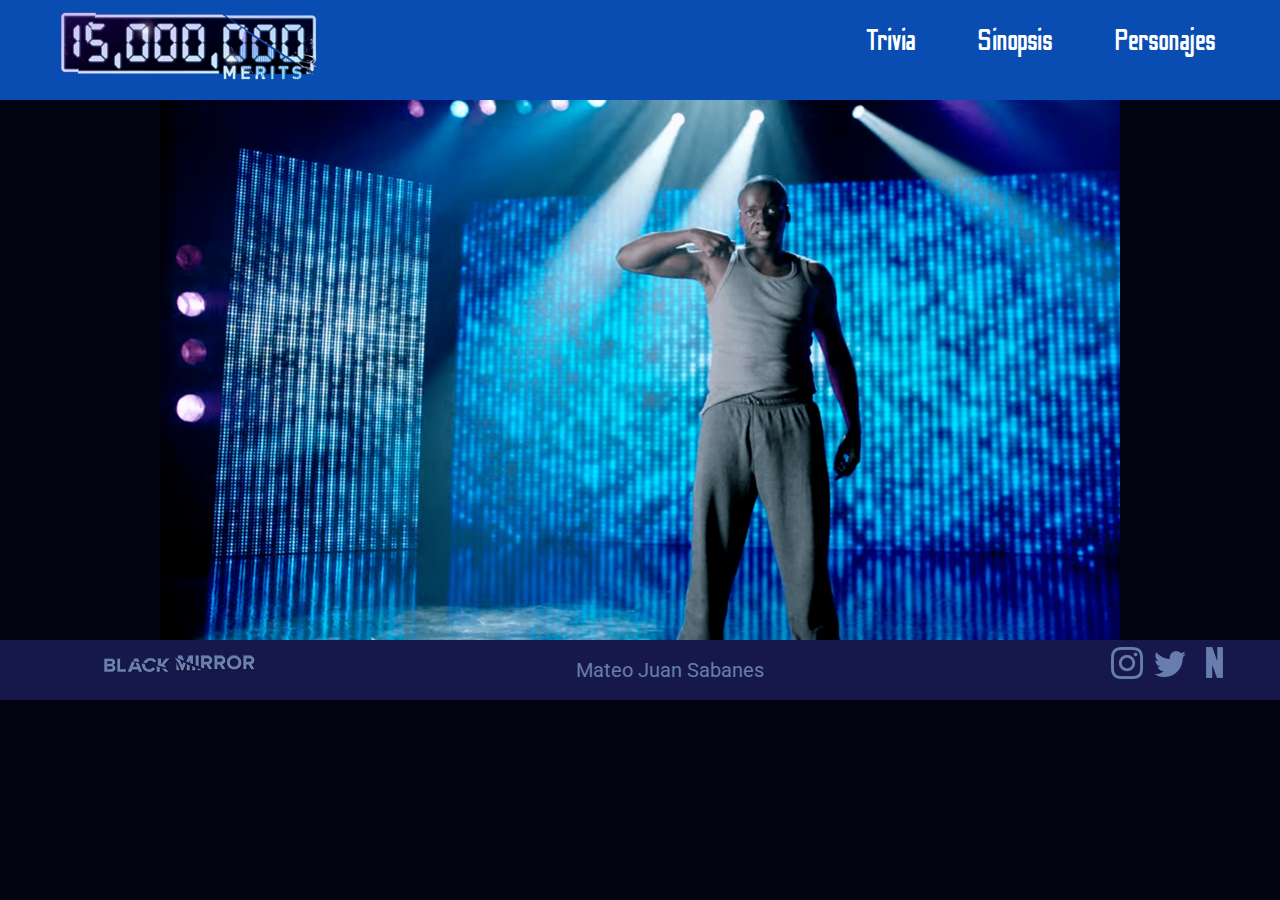
<file: index.html>
<!DOCTYPE html>
<html>
<head>
<meta charset="utf-8">
<title> 15 Millones de Méritos </title>
<link rel="stylesheet" type="text/css" href="style.css">
</head>
<body>
<main>
<header>
	<nav>
	<div id="menu">
	<div id="logo"> <a href="index.html"><img src="15.png"></a></div>
	<ul>
	<li><a href="personajes.html"> Personajes</a></li>
	<li><a href="sinopsis.html"> Sinopsis</a></li>
	<li><a href="trivia.html"> Trivia</a></li>
	</ul></div>
</nav>
</header>
<section id="fondo"> </section>
<footer>
<div id="blackmirror"><img src="black.png"></div>
<a href="micrositio.html" class="nombre">Mateo Juan Sabanes</a>
<div id="icons">
<a href="https://www.instagram.com/blackmirror.netflix/?hl=es-la" target="_blank"> <img src="instagram.png"></a>
<a href="https://twitter.com/blackmirror?lang=es" target="_blank"><img src="twitter.png"></a>
<a href="https://www.netflix.com/pe/title/70264888" target="_blank"><img src="netflix.png"></a>
</div>
</footer>

</main>
</body>
</html>
</file>
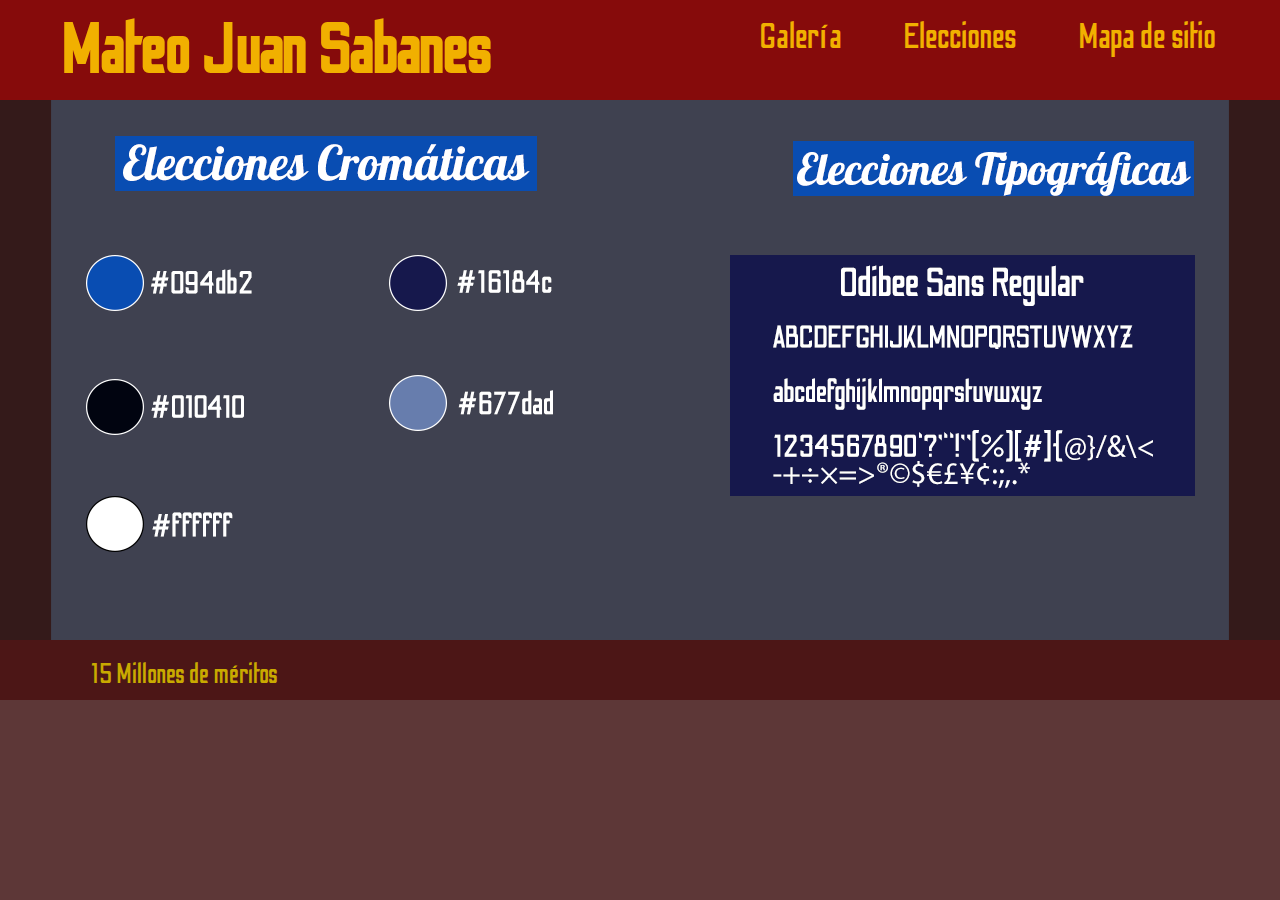
<file: elec.html>
<!DOCTYPE html><html>
<head>
<meta charset="utf-8">
<title> Mateo Juan Sabanes </title>
<link rel="stylesheet" type="text/css" href="style2.css">
</head>
<body>
<main>
<header>
	<nav>
	<div id="menu">
	<div id="logo"> <h1> Mateo Juan Sabanes</h1></div>
	<li><a href="mapa.html"> Mapa de sitio</a></li>
	<li><a href="elec.html"> Elecciones</a></li>
	<li><a href="gal.html"> Galería</a></li>
	</ul></div>
</nav>
</header>
<section id="fondo2"></section>
<footer>
<a href="index.html"><div id="nombre">15 Millones de méritos</div></a>
</footer>
</main>
</body>
</html>
</file>
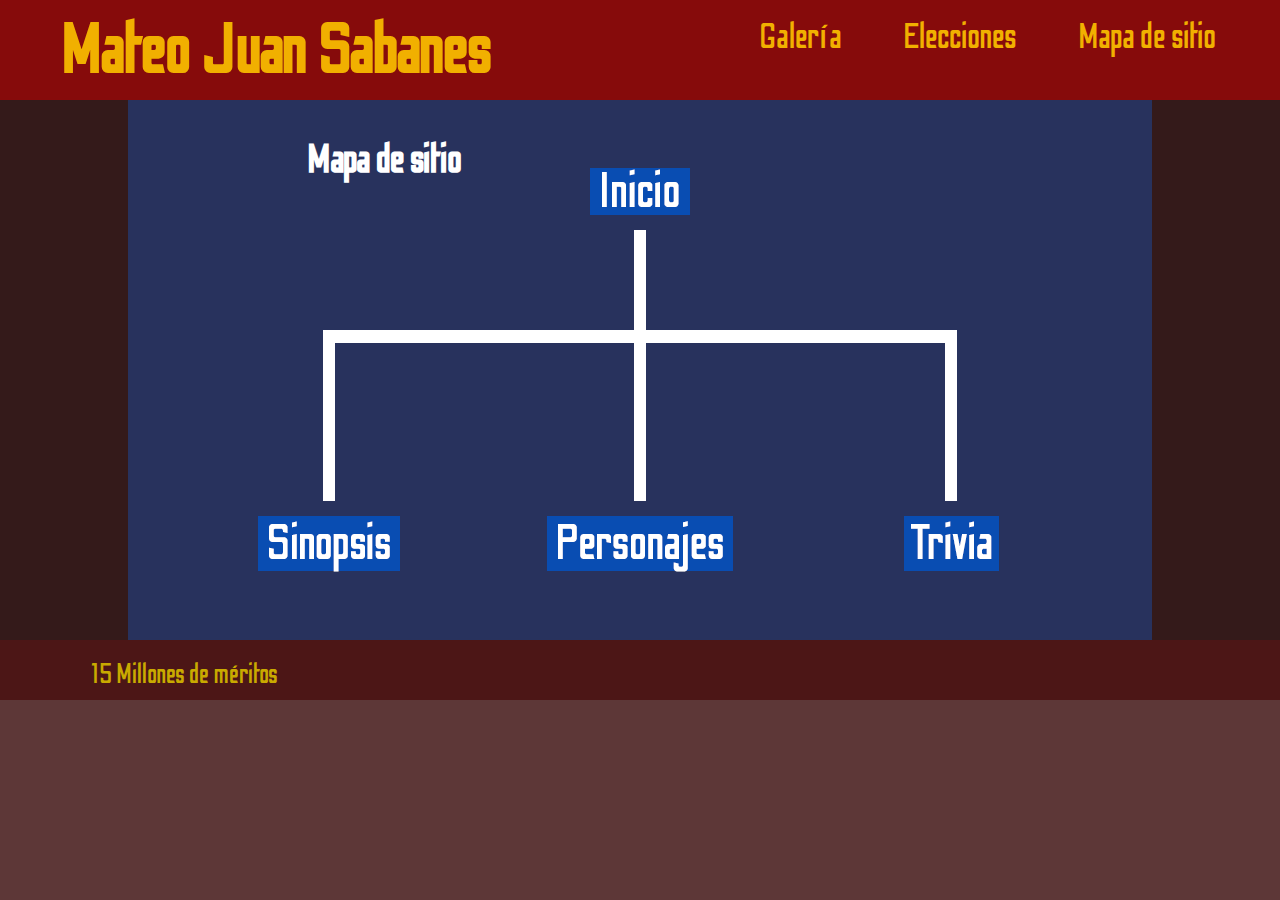
<file: mapa.html>
<!DOCTYPE html>
<html>
<head>
<meta charset="utf-8">
<title> Mateo Juan Sabanes </title>
<link rel="stylesheet" type="text/css" href="style2.css">
</head>
<body>
<main>
<header>
	<nav>
	<div id="menu">
	<div id="logo"> <h1> Mateo Juan Sabanes</h1></div>
	<li><a href="mapa.html"> Mapa de sitio</a></li>
	<li><a href="elec.html"> Elecciones</a></li>
	<li><a href="gal.html"> Galería</a></li>
	</ul></div>
</nav>
</header>
<section id="fondo"><h3>Mapa de sitio</h3> </section>
<footer>
<a href="index.html"><div id="nombre">15 Millones de méritos</div></a>
</footer>
</main>
</body>
</html>
</file>
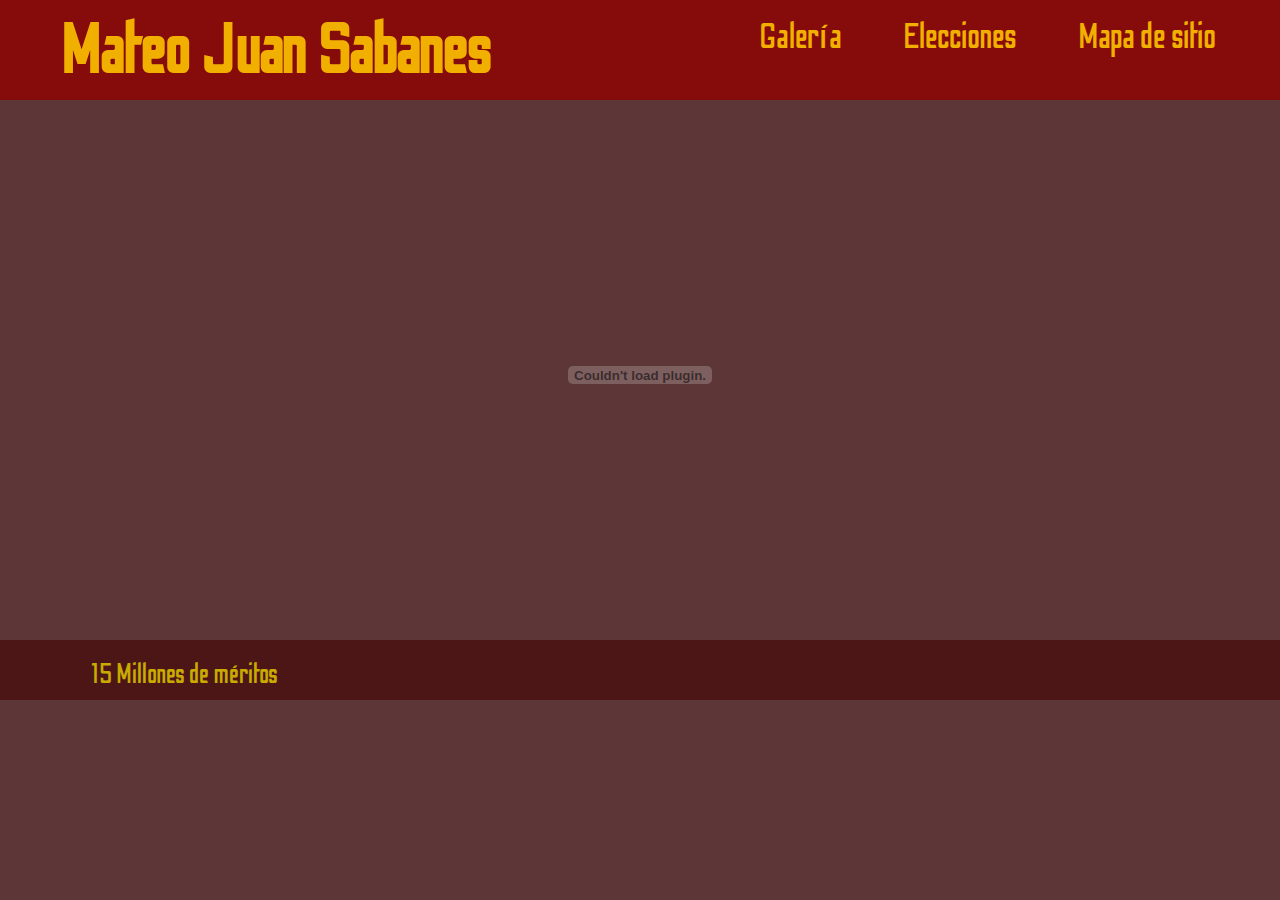
<file: micrositio.html>
<!DOCTYPE html>
<html>
<head>
<meta charset="utf-8">
<title> Mateo Juan Sabanes </title>
<link rel="stylesheet" type="text/css" href="style2.css">
</head>
<body>
<main>
<header>
	<nav>
	<div id="menu">
	<div id="logo"> <h1> Mateo Juan Sabanes</h1></div>
	<li><a href="mapa.html"> Mapa de sitio</a></li>
	<li><a href="elec.html"> Elecciones</a></li>
	<li><a href="gal.html"> Galería</a></li>
	</ul></div>
</nav>
</header>
<section> <embed src="Black Mirror.pdf" type="application/pdf" class="pdf"></section>
<footer>
<a href="index.html"><div id="nombre">15 Millones de méritos</div></a>
</footer>

</main>
</body>
</html>
</file>
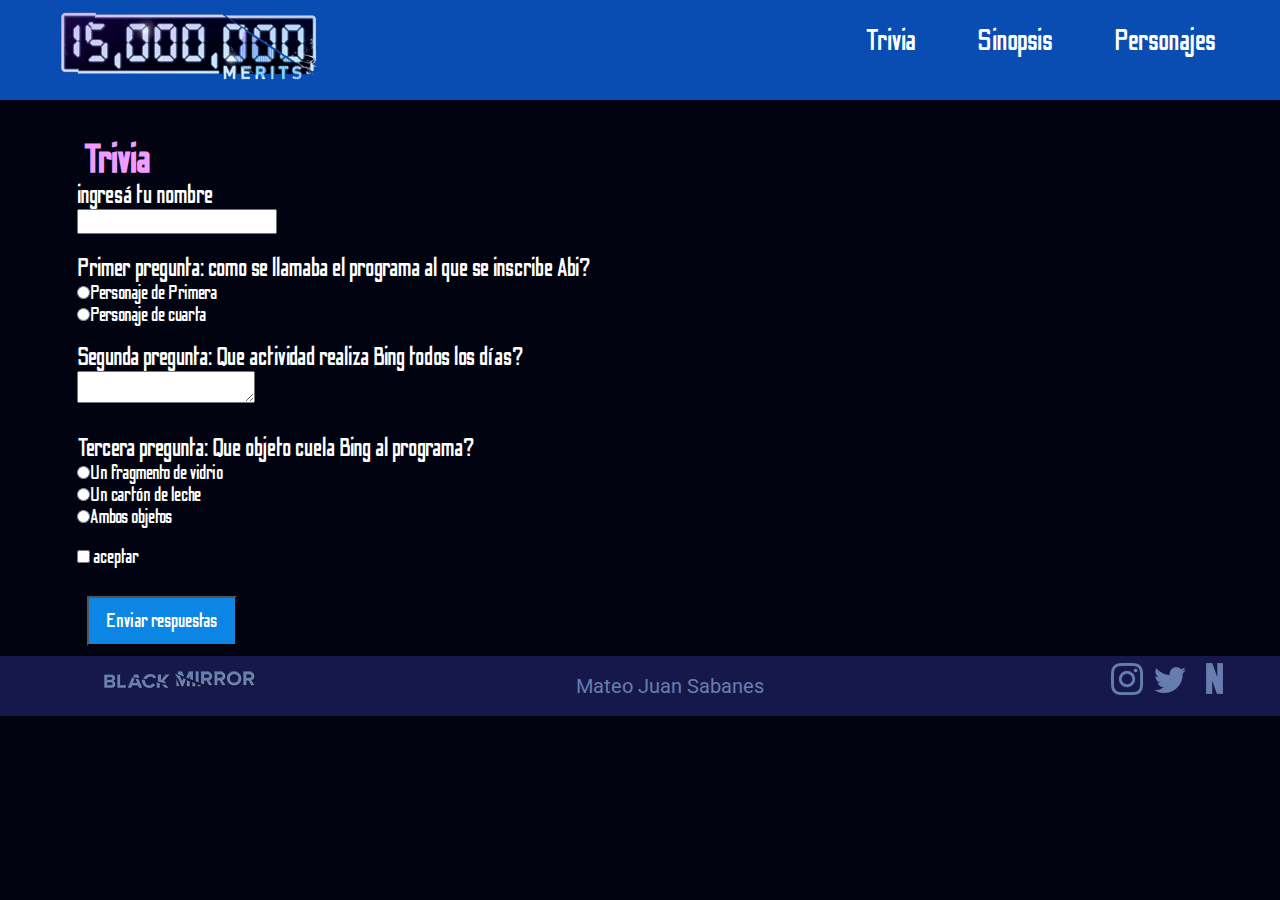
<file: trivia.html>
<!DOCTYPE html>
<html>
<head>
<meta charset="utf-8">
<title> Trivia </title>
<link rel="stylesheet" type="text/css" href="style.css">
</head>
<body>
<main>
<header>
	<nav>
	<div id="menu">
	<div id="logo"> <a href="index.html"><img src="15.png"></a></div>
	<ul>
	<li><a href="personajes.html"> Personajes</a></li>
	<li><a href="sinopsis.html"> Sinopsis</a></li>
	<li><a href="trivia.html"> Trivia</a></li>
	</ul>
</div>
</nav>
</header>
<section>
<h4>Trivia</h4>

<article id="formulario">
<form method="post" action="mailto:mateosabanes@gmail.com">
	<div id="ingreso"><label id="label">ingresá tu nombre</label>
	<br>
	<input type="text" name="Nombre" class="cajita">
	<br></div>
	
	<label id="label"> Primer pregunta:
	como se llamaba el programa al que se inscribe Abi?</label>
<br>
	<div id="respuesta"><input type="radio" name="horario" value="Personaje de Primera">Personaje de Primera</div>
	
	<div id="respuesta"><input type="radio" name="horario" value="Personaje de cuarta">Personaje de cuarta</div>
	<br>
<div id="segundapregunta"><label id="label"> Segunda pregunta:
	Que actividad realiza Bing todos los días?</label>
<br>
	<textarea class="coment"></textarea></div>
	<br>

<label id="label"> Tercera pregunta:
	Que objeto cuela Bing al programa?</label>
<br>
	<div id="respuesta"><input type="radio" name="horario" value="Un fragmento de vidrio">Un fragmento de vidrio</div>
	
	<div id="respuesta"><input type="radio" name="horario" value="Un cartón de leche">Un cartón de leche</div>

	<div id="respuesta"><input type="radio" name="horario" value="Ambos objetos">Ambos objetos</div>
	<br>
<div id="aceptar"><input type="checkbox" name="aceptar">
	<label>aceptar</label></div>
	<br>
<input type="submit" name="enviar" value="Enviar respuestas" class="boton">
	<br>
</form>
</article>
</section>

<footer>
<div id="blackmirror"><img src="black.png"></div>
<a href="micrositio.html" class="nombre">Mateo Juan Sabanes</a>
<div id="icons">
<a href="https://www.instagram.com/blackmirror.netflix/?hl=es-la" target="_blank"> <img src="instagram.png"></a>
<a href="https://twitter.com/blackmirror?lang=es" target="_blank"><img src="twitter.png"></a>
<a href="https://www.netflix.com/pe/title/70264888" target="_blank"><img src="netflix.png"></a>
</div>
</footer>

</main>
</body>
</html>
</file>
<file: style.css>
@import url('https://fonts.googleapis.com/css2?family=Odibee+Sans&family=Roboto:wght@700&display=swap');

*{  margin: 0;
      padding: 0;
      box-sizing: border-box;}

main{ width: 100%;
      height: 370px;
      margin-left: auto;
      margin-right: auto;}

header{ 
      width: 100%;
    height: 100px;
    background-color: #292b61;
    margin-left: auto;
    margin-right: auto;}

nav{
float: right;
text-align: right;
width: 100%; 
height: 100px;
background-color: #094db2;}

section{
	width: 100%;
    height: 540px;
    position: relative;
    margin-left: auto;
    margin-right: auto;}

#menu{
margin: 0;
height: 10px;
width: 95%;}

#logo{
width: 5%;
margin: 0;
padding-top: 0.5%;
padding-left: 5%;
float: left;}

footer{
width: 100%;
height: 60px;
background-color: #16184c;
margin-left: auto;
margin-right: auto;
overflow: hidden;
clear: both;}

p{
width: 90%;
padding-top: 3%;
padding-bottom: 3%;
font-size: 25px;
color: #ffffff;
font-family: 'Odibee Sans', cursive;
}

#menu li{
display: inline;   
}

#menu li a{
font-size: 30px; 
font-family: 'Odibee Sans', cursive;
text-decoration: none;
float: right;
padding-top: 2%;
padding-left: 5%;
color: #ffffff;}

.nombre{
width: 30%;
color: #677dad;
font-family: 'Roboto', sans-serif;
font-size: 15pt;
display: inline;
line-height: 60px;
font-style: none;
padding-right: 7%;
}  


#blackmirror{
width: 45%;
padding-top: 1.2%;
padding-left: 8%;
float: left;
}

#icons{
padding-top: 0.5%;
padding-left: 2%;
width: 20%;
float: right;
display: flex;
justify-content: center;
align-items: center;
}

#Sinopsis{
float: left;
padding-top: 1%%;
padding-left: 5%;
padding-right: 5%;
padding-bottom: 8%;}

a{
text-decoration: none;
}

body{
background-color: #010410;
}

#fondo{
background-image: url(capturas.png);
background-repeat: no-repeat;
margin-left: auto;
margin-right: auto;
background-position: center;
background-color: #010410;
}
h2{
padding-top: 3%;
font-size: 40px;
color: #f29cff;
font-family: 'Odibee Sans', cursive;

}

#Bing{
margin-left: auto;
margin-right: 50%;
padding-top: 1%;
font-size: 20px;
color: #ffffff;
font-family: 'Odibee Sans', cursive;
}

#personaje1{
padding-top: 2%;
padding-left: 2%;
float: left;
}

#abi{
margin-left: auto;
margin-right: 50%;
padding-top: 1%;
font-size: 20px;
color: #ffffff;
font-family: 'Odibee Sans', cursive;
}

h3{
padding-top: 3%;
padding-left: 6.5%;
font-size: 40px;
color: #f29cff;
font-family: 'Odibee Sans', cursive;

}

#personaje2{
padding-top: 2%;
padding-left: 2%;
float: left;

}

#personaje3{
padding-top: 2%;
padding-left: 2%;
float: left;
}

#juez{
margin-left: auto;
margin-right: 50%;
padding-top: 1%;
padding-bottom: 5%;
font-size: 20px;
color: #ffffff;
font-family: 'Odibee Sans', cursive;

}

h4{
padding-top: 3%;
padding-left: 6.5%;
font-size: 40px;
color: #f29cff;
font-family: 'Odibee Sans', cursive;

}
#formulario{
      width: 85%;
      margin-left: auto;
      margin-right: auto;
      float: left;
      padding-left: 6%;
}

.boton{
      width: 150px;
      height: 50px;
      color: #ffffff;
      background-color: #0c86e4;
      font-family: 'Odibee Sans', cursive;
      font-size: 20px;
      padding: 1%;
      margin: 1%;
}
.cajita{
      width: 200px;
      height: 25px;
}
#label{
      width: 60%;
font-size: 25px;
     color: #ffffff;
font-family: 'Odibee Sans', cursive; 
}
#ingreso{
padding-bottom: 2%;
}

#respuesta{
font-size: 20px;
color: #ffffff;
font-family: 'Odibee Sans', cursive;   
}

#aceptar{
font-size: 20px;
     color: #ffffff;
font-family: 'Odibee Sans', cursive; 
}

#segundapregunta{
padding-bottom: 1%;

}

section a{
padding-top: 1%;
padding-right: 1%;
}

#icons a{
padding-left: 5%;
}
</file>
<file: style2.css>
@import url('https://fonts.googleapis.com/css2?family=Odibee+Sans&family=Roboto:wght@700&display=swap');

*{  margin: 0;
      padding: 0;
      box-sizing: border-box;}

main{ width: 100%;
      height: 370px;
      margin-left: auto;
      margin-right: auto;}

header{ 
      width: 100%;
    height: 100px;
    background-color: #2a8f52;
    margin-left: auto;
    margin-right: auto;}

nav{
float: right;
text-align: right;
width: 100%; 
height: 100px;
background-color: #860b0b}

section{
	width: 100%;
    height: 540px;
    position: relative;
    margin-left: auto;
    margin-right: auto;}

#menu{
margin: 0;
height: 10px;
width: 95%;}

footer{
width: 100%;
height: 60px;
background-color: #4c1616;
margin-left: auto;
margin-right: auto;
overflow: hidden;
clear: both;}

p{
width: 90%;
padding-top: 3%;
font-size: 30px;
color: #ffffff;
font-family: 'Odibee Sans', cursive;
}

#menu li{
display: inline;   
}

#menu li a{
font-size: 35px; 
font-family: 'Odibee Sans', cursive;
text-decoration: none;
float: right;
padding-top: 1.5%;
padding-left: 5%;
color: #f1b000;}

#nombre{
width: 30%;
color: #c9aa00;
font-family: 'Odibee Sans', cursive;
font-size: 20pt;
display: inline;
line-height: 70px;
text-align: center;
}  

#Sinopsis{
float: left;
padding-top: 1%%;
padding-left: 5%;
padding-right: 5%;
padding-bottom: 8%;
height: 100px;}

a{
text-decoration: none;
padding-left: 7%;
}

body{
background-color: #5d3737;
}

#fondo{
background-image: url(mapa.png);
background-repeat: no-repeat;
margin-left: auto;
margin-right: auto;
background-position: center;
background-color: #341a1a;
}
h2{
padding-top: 2%;
padding-left: 7%;
padding-bottom: 1%;
font-size: 40px;
color: #c9aa00;
font-family: 'Odibee Sans', cursive;

}
section a{
float: left;
width: 20%;
padding-left: 7%;
}
h3{
padding-top: 3%;
padding-left: 24%;
font-size: 40px;
color: #ffffff;
font-family: 'Odibee Sans', cursive;
}

#logo{
font-size: 35px; 
font-family: 'Odibee Sans', cursive;
color: #f1b000;
padding-top: 1%;
padding-left: 5%;
float: left;}

.pdf{
width: 100%;
height: 550px;
}

#fondo2{
background-image: url(eleccionesch.png);
background-repeat: no-repeat;
margin-left: auto;
margin-right: auto;
background-position: center;
background-color: #341a1a;
}

#fondo3{
background-repeat: no-repeat;
margin-left: auto;
margin-right: auto;
background-position: center;
background-color: #341a1a;
}
</file>
